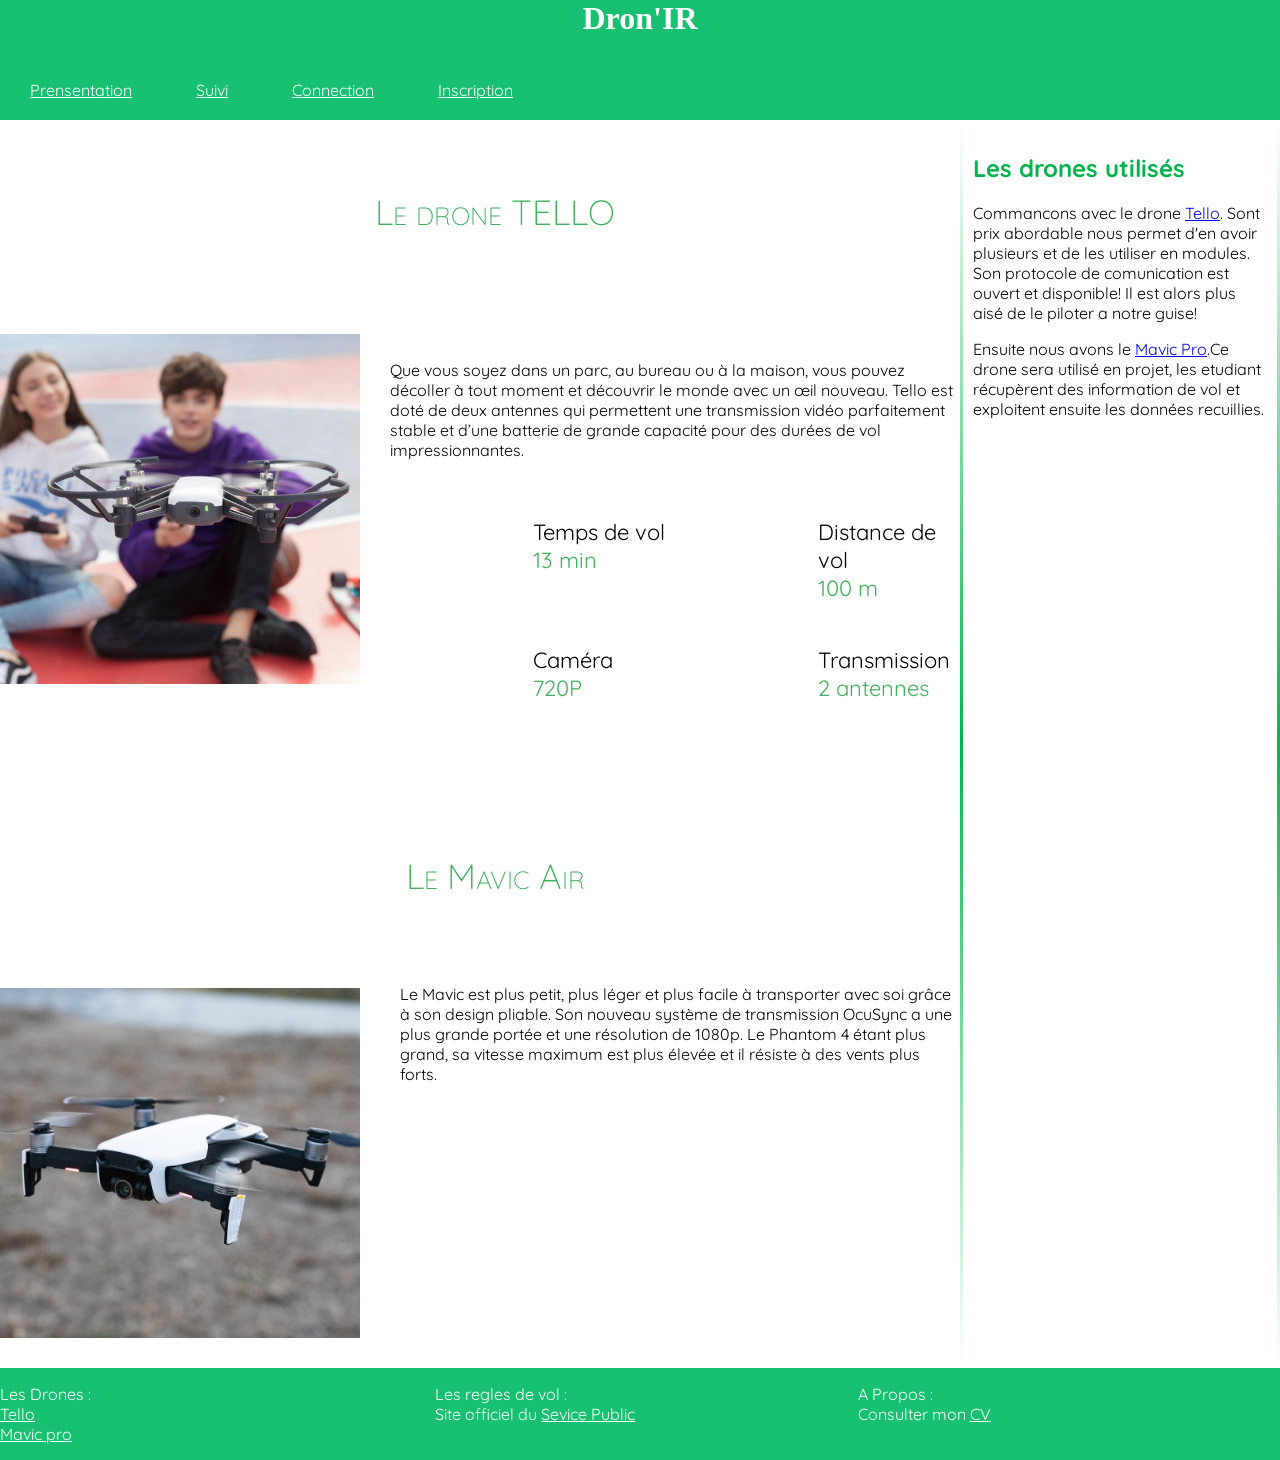
<file: index.html>
<!DOCTYPE html>
<html>
<head>
	<meta charset="utf-8">
	<title>Dron'IR</title>
	<link rel="stylesheet" type="text/css" href="./CSS/ossature-grille.css">
	<link rel="stylesheet" type="text/css" href="./CSS/desing.css">
  <link href="https://fonts.googleapis.com/css2?family=Quicksand:wght@300;400;500;600;700&display=swap" rel="stylesheet">
</head>
 <body>
 	<header><h1 class="Dron-IR"> Dron'IR </h1></header>



    	<nav>
    	     <a href="#" style="color:#FFFFFF;" > Prensentation</a>
    	     <a href="#" style="color:#FFFFFF;">Suivi</a>
    	     <a href="formulaire1.html" target="_blank" style="color:#FFFFFF;">Connection</a>
           <a href="formulaire2.html" target="_blank" style="color:#FFFFFF;">Inscription</a>

        </nav>


 	    <section>
<section>	 <main> 
	 <h2>Le drone TELLO</h2> 
	  <div class="deux_colonnes">   
			<img id="AF1" src="./IMAGES/PC.jpg">   
			 <div class="colonne_texte">     
		 <p>Que vous soyez dans un parc, au bureau ou à la maison, vous pouvez décoller à tout moment et découvrir le monde avec un œil nouveau. Tello est doté de deux antennes qui permettent une transmission vidéo parfaitement stable et d’une batterie de grande capacité pour des durées de vol impressionnantes.</p>     
		  <div class="quatre_colonnes">     
				<p>Temps de vol<br><span class="evidence">13 min</span></p>       
				<p>Distance de vol<br><span class="evidence">100 m</span></p>       
				<p>Caméra<br><span class="evidence">720P</span></p>       
		   <p>Transmission<br><span class="evidence">2 antennes</span></p>     
	</div>   
</div> 
</div> 
<h2>Le Mavic Air</h2> 
 <img id="AF2" src="./IMAGES/OIP.jpg"></img>
<p>Le Mavic est plus petit, plus léger et plus facile à transporter avec soi grâce à son design pliable.
Son nouveau système de transmission OcuSync a une plus grande portée et une résolution de 1080p.
Le Phantom 4 étant plus grand,
sa vitesse maximum est plus élevée et il résiste à des vents plus forts.</p>
     
</main>  </section>

 	    </section>


 	    <aside>

         <h1>Les drones utilisés</h1>

         <p>
         Commancons avec le drone <a href="https://m.dji.com/fr/shop/tello-series" target="_blank">Tello</a>. Sont prix abordable nous permet d'en avoir plusieurs et de les utiliser en modules. Son protocole de comunication est ouvert et disponible! Il est alors plus aisé de le piloter a notre guise!
         </p>
         <p>
         Ensuite nous avons le <a href="https://www.dji.com/fr/mavic" target="_blank">Mavic Pro</a>.Ce drone sera utilisé en projet, les etudiant récupèrent des information de vol et exploitent ensuite les données recuillies.
         </p>


 	    </aside>


 	    <footer>

 	    	<p>Les Drones :<br><a href="https://m.dji.com/fr/shop/tello-series" target="_blank" style="color:#FFFFFF;">Tello</a><br><a href="https://www.dji.com/fr/mavic" target="_blank" style="color:#FFFFFF;">Mavic pro</a></p>


        <p>Les regles de vol : <br>Site officiel du <a href="https://www.service-public.fr/particuliers/vosdroits/F34630" target="_blank" style="color:#FFFFFF">Sevice Public</a></p>

        <p>A Propos : <br>Consulter mon <a href="CV Asselin Franck.html" target="_blank" style="color:#FFFFFF">CV</a><br>
 	    </footer>

 </body>
</html>
</file>
<file: CSS/ossature-grille.css>
body {
	display: grid;
	margin: 0;
	padding: 0;
	width: 100%;
	grid-template-areas: "head head"
	                     "nav nav"
	                     "section aside"
	                     "footer footer";
    grid-template-rows:	80px 40px minmax(400px, auto) auto;
grid-template-columns: 1fr 25%;
    background-color: #FFFFFF;
    font-family: Avantgarde, TeX Gyre Adventor, URW Gothic L, sans-serif;
}

@media screen and (orientation: portrait) {
	body {


		grid-template-columns: 100%;
		grid-template-rows:	auto auto minmax(400px, auto) auto;
		grid-template-areas: 	"head"
								"nav"
								"section"
								"footer";
	}
	nav {
		display: grid;
		grid-template-columns: 100%;
		grid-template-rows: repeat(auto-fill);
		grid-auto-flow:row;
		row-gap: 15px;
	}
	aside, nav{
		 display: none;
	}
footer {
		padding: 5px;
		display: grid;
		grid-template-columns: 1fr;
		row-gap: 50px;
		grid-template-rows: repeat(3,auto);
	}
}
</file>
<file: CSS/desing.css>
.Dron-IR{
    color: #FFFFFF;
}

body {
    font-family: 'Quicksand', sans-serif;
}
header {
    grid-area: head;
    text-align: center;
    background-color: #18c072;
    font-family: Brush Script MT, Brush Script Std, cursive ;
}
nav {
    grid-area: nav;
    background-color: #18c072;
    color: #3498DB;
}
aside {
  /* margin: 10px 0px 10px 10px; */
  border-width: 3px;
  border-style: solid;
  border-image:
    linear-gradient(
      to bottom,
      white,
      #03b44d,
      white
    ) 1 100%;
    padding: 10px;
  /* border-left: 0.05em solid linear-gradient(white, #2874a6, white); */
  /* border-radius: 10px; */
}
section {
    grid-area: section;
    background-color: #FFFFFF;


}
section h2{
  color: #3fb15c;
  padding-left: 30px;
  text-align: center;
  margin: 50px 0;
  font-size: 35px;
  font-weight: lighter;
  font-variant-caps: small-caps;

}
section div.quatre_colonnes{
  display: grid;
  grid-template-columns: repeat(4,1fr);
 background-color: #FFFFFF;
}
section div.quatre_colonnes p {
text-align: center section;
font-size: 22px;
font-weight: normal;
}
.Pspe{
    padding-left: 25px;
}
section div span {
    color: #3fb15c;
}

footer {
    grid-area: footer;
    background-color: #18c072;
}
footer {
    display: grid;
    grid-template-columns: 1fr 33% 33%;
    width: auto;
    color: #FFFFFF;
    }
nav a {
    padding: 30px;
}
.bas {
    display: infine ;
    text-align: center;
    margin: 30px 250px 20px 250px;
}

.Dron-IR {
    display: inline;
    text-align: centre;

}
h1 {
    color: #03b44d;

}
section img#AF1 {
  float: left;
    padding:30px 30px 30px 0px;
    height: 350px;
    width: 360px;
}

section img#AF2 {
  float: left;
    padding:40px 40px 30px 0px;
    height: 350px;
    width: 360px;
}
</file>
